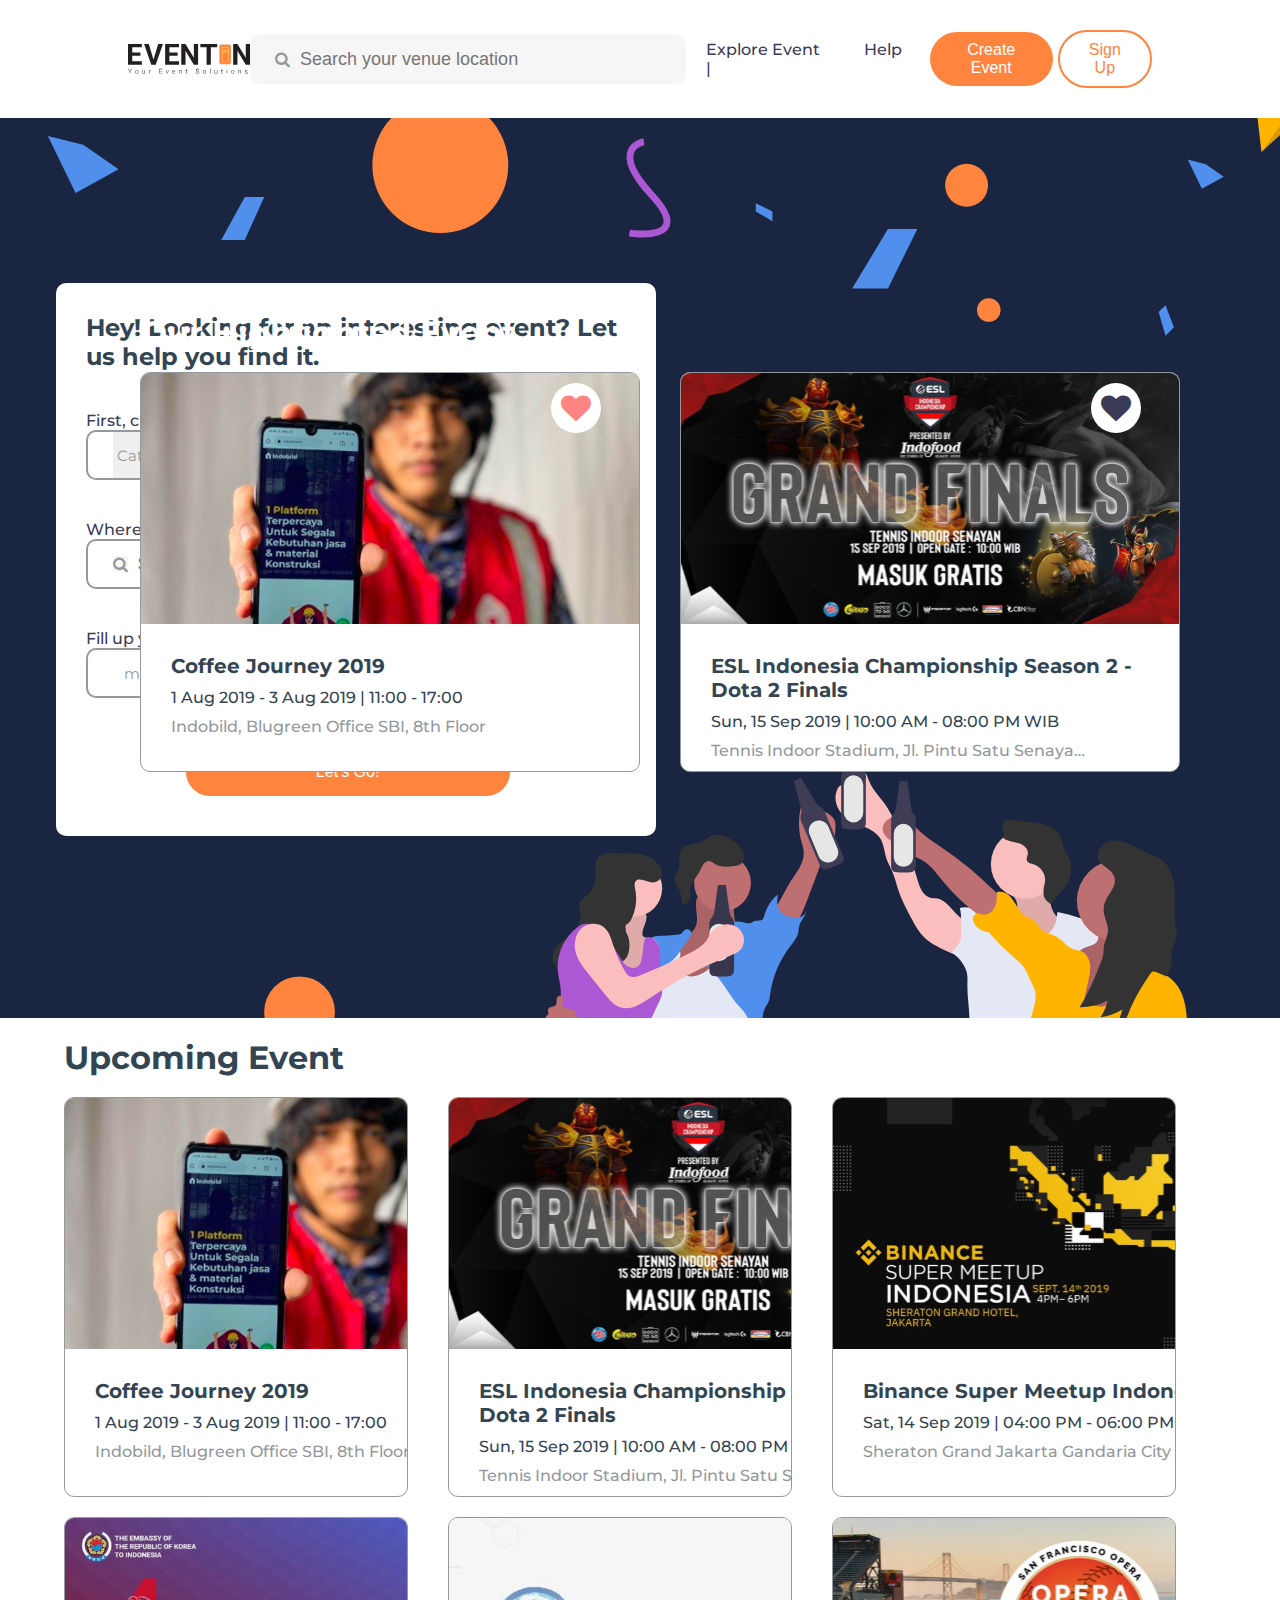
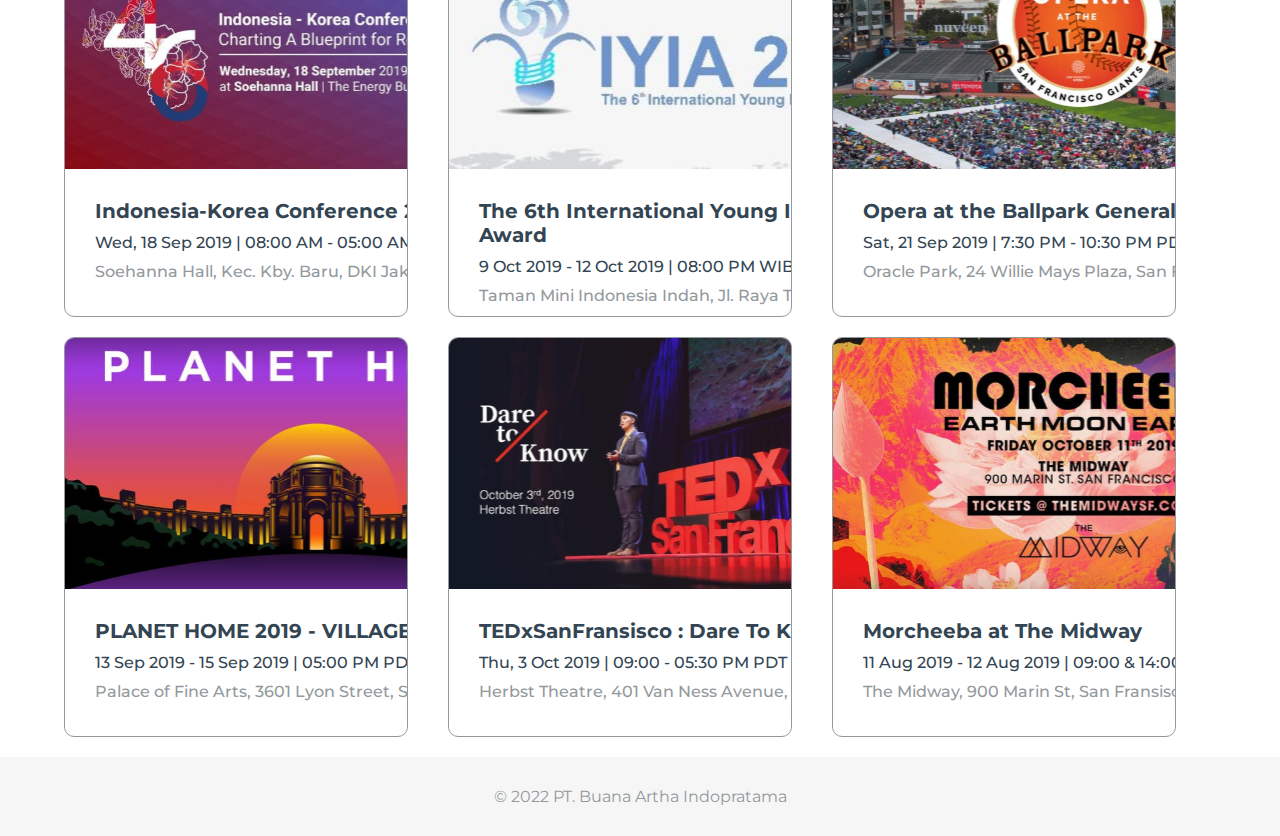
<file: index.html>
<html lang="en">
<head>
    <meta charset="UTF-8">
    <meta http-equiv="X-UA-Compatible" content="IE=edge">
    <meta name="viewport" content="width=device-width, initial-scale=1.0">
    <title>Indobild Test</title>
    <link rel="stylesheet" href="index.css">
    <link rel="stylesheet" href="https://cdnjs.cloudflare.com/ajax/libs/font-awesome/4.7.0/css/font-awesome.min.css">
</head>
<body>
    <header>
        <img class="logo" src="src/logo.svg" alt="404 not found">
        <div class="box">
            <i class="fa fa-search"></i>
            <input type="text" placeholder="Search your venue location">
        </div>
        <nav>
            <ul class="nav_link">
                <li><a href="#">Explore Event</a></li>
                <li><a href="#">Help</a></li>
                <li>|</li>
            </ul>
        </nav>
        <a href="#"><button class="highlightbutton">Create Event</button></a>
        <a href="#"><button class="nonhgbutton">Sign Up</button></a>
    </header>

    <div class="jumbotron">
        <div class="container">
            <div class="modal">
            <h2>Hey! Looking for an interesting event? Let us help you find it.</h2>
            <form action="">
                <ul>
                    <li>
                        <label for="category">First, choose a category that you want.</label>
                        <div class="custom-select">
                            <select placeholder="Category Event" name="category" id="category">
                                <option value="#" selected>Category Event</option>
                                <option value="#">Konser</option>
                                <option value="#">Tournament</option>
                                <option value="#">Event</option>
                            </select>
                        </div>
                    </li>
                    <li>
                        <label for="location">Where do you want to go?</label>
                        <div class="form-search">
                            <i class="fa fa-search"></i>
                            <input type="text" placeholder="Search Location" name="location" id="location">
                        </div>
                    </li>
                    <li>
                        <label for="date">Fill up your free time!</label>
                        <div class="form-date">
                            <input type="date" placeholder="Pick a Date!" name="date" id="date">
                        </div>
                    </li>
                    <button type="submit">Let's Go!</button>
                </ul>
            </form>
            </div>
            <div class="event-highlight">
                <h1>Our Highlighted Event</h1>
                <div class="event">
                    <div class="grid">
                        <a href="detail.html" class="grid-item">
                        <div class="card">  
                        <div class="liked">
                            <div class="on-liked">
                                <i class="fa fa-heart"></i>
                            </div>
                        </div>
                        <img class="card-img" src="src/FB-Event-1.svg" alt="">
                        <div class="card-content">
                            <h1 class="card-header">Coffee Journey 2019</h1>
                            <p class="card-time">1 Aug 2019 - 3 Aug 2019 | 11:00 - 17:00</p>
                            <p class="card-location">Indobild, Blugreen Office SBI, 8th Floor</p>
                        </div>
                    </div>
                </a>
            </div>
            <div class="grid">
                <a href="detail.html" class="grid-item">
                    <div class="card">
                        <div class="liked">
                            <div class="off-liked">
                                <i class="fa fa-heart"></i>
                            </div>
                        </div>  
                        <img class="card-img" src="src/FB-Event-2.svg" alt="">
                        <div class="card-content">
                            <h1 class="card-header">ESL Indonesia Championship Season 2 - Dota 2 Finals</h1>
                            <p class="card-time">Sun, 15 Sep 2019 | 10:00 AM - 08:00 PM WIB</p>
                            <p class="card-location">Tennis Indoor Stadium, Jl. Pintu Satu Senaya…</p>
                        </div>
                    </div>
                </a>
            </div>
                </div>
            </div>
        </div>
    </div>

    <div class="container">
        <h1 class="event-header">Upcoming Event</h1>
        <div class="event">
            <div class="grid">
                <a href="detail.html" class="grid-item">
                    <div class="card">  
                        <div class="liked">
                            <div class="on-liked">
                                <i class="fa fa-heart"></i>
                            </div>
                        </div>
                        <img class="card-img" src="src/FB-Event-1.svg" alt="">
                        <div class="card-content">
                            <h1 class="card-header">Coffee Journey 2019</h1>
                            <p class="card-time">1 Aug 2019 - 3 Aug 2019 | 11:00 - 17:00</p>
                            <p class="card-location">Indobild, Blugreen Office SBI, 8th Floor</p>
                        </div>
                    </div>
                </a>
            </div>
            <div class="grid">
                <a href="detail.html" class="grid-item">
                    <div class="card">
                        <div class="liked">
                            <div class="off-liked">
                                <i class="fa fa-heart"></i>
                            </div>
                        </div>  
                        <img class="card-img" src="src/FB-Event-2.svg" alt="">
                        <div class="card-content">
                            <h1 class="card-header">ESL Indonesia Championship Season 2 - Dota 2 Finals</h1>
                            <p class="card-time">Sun, 15 Sep 2019 | 10:00 AM - 08:00 PM WIB</p>
                            <p class="card-location">Tennis Indoor Stadium, Jl. Pintu Satu Senaya…</p>
                        </div>
                    </div>
                </a>
            </div>
            <div class="grid">
                <a href="detail.html" class="grid-item">
                    <div class="card">
                        <div class="liked">
                            <div class="off-liked">
                                <i class="fa fa-heart"></i>
                            </div>
                        </div>
                        <img class="card-img" src="src/FB-Event-3.svg" alt="">
                        <div class="card-content">
                            <h1 class="card-header">Binance Super Meetup Indonesia</h1>
                            <p class="card-time">Sat, 14 Sep 2019 | 04:00 PM - 06:00 PM WIB</p>
                            <p class="card-location">Sheraton Grand Jakarta Gandaria City Hotel…</p>
                        </div>
                    </div>
                </a>
            </div>
        </div>

        <div class="event">
            <div class="grid">
                <a href="detail.html" class="grid-item">
                    <div class="card">  
                        <div class="liked">
                            <div class="on-liked">
                                <i class="fa fa-heart"></i>
                            </div>
                        </div>
                        <img class="card-img" src="src/FB-Event-4.svg" alt="">
                        <div class="card-content">
                            <h1 class="card-header">Indonesia-Korea Conference 2019</h1>
                            <p class="card-time">Wed, 18 Sep 2019 | 08:00 AM - 05:00 AM WIB</p>
                            <p class="card-location">Soehanna Hall, Kec. Kby. Baru, DKI Jakarta</p>
                        </div>
                    </div>
                </a>
            </div>
            <div class="grid">
                <a href="detail.html" class="grid-item">
                    <div class="card">
                        <div class="liked">
                            <div class="on-liked">
                                <i class="fa fa-heart"></i>
                            </div>
                        </div>  
                        <img class="card-img" src="src/FB-Event-5.svg" alt="">
                        <div class="card-content">
                            <h1 class="card-header">The 6th International Young Investors Award</h1>
                            <p class="card-time">9 Oct 2019 - 12 Oct 2019 | 08:00 PM WIB</p>
                            <p class="card-location">Taman Mini Indonesia Indah, Jl. Raya Taman…</p>
                        </div>
                    </div>
                </a>
            </div>
            <div class="grid">
                <a href="detail.html" class="grid-item">
                    <div class="card">
                        <div class="liked">
                            <div class="off-liked">
                                <i class="fa fa-heart"></i>
                            </div>
                        </div>
                        <img class="card-img" src="src/FB-Event-6.svg" alt="">
                        <div class="card-content">
                            <h1 class="card-header">Opera at the Ballpark General Admission</h1>
                            <p class="card-time">Sat, 21 Sep 2019 | 7:30 PM - 10:30 PM PDT</p>
                            <p class="card-location">Oracle Park, 24 Willie Mays Plaza, San Fransis…</p>
                        </div>
                    </div>
                </a>
            </div>
        </div>

        <div class="event">
            <div class="grid">
                <a href="detail.html" class="grid-item">
                    <div class="card">  
                        <div class="liked">
                            <div class="off-liked">
                                <i class="fa fa-heart"></i>
                            </div>
                        </div>
                        <img class="card-img" src="src/FB-Event-7.svg" alt="">
                        <div class="card-content">
                            <h1 class="card-header">PLANET HOME 2019 - VILLAGE</h1>
                            <p class="card-time">13 Sep 2019 - 15 Sep 2019 | 05:00 PM PDT</p>
                            <p class="card-location">Palace of Fine Arts, 3601 Lyon Street, San Fra…</p>
                        </div>
                    </div>
                </a>
            </div>
            <div class="grid">
                <a href="detail.html" class="grid-item">
                    <div class="card">
                        <div class="liked">
                            <div class="off-liked">
                                <i class="fa fa-heart"></i>
                            </div>
                        </div>  
                        <img class="card-img" src="src/FB-Event-8.svg" alt="">
                        <div class="card-content">
                            <h1 class="card-header">TEDxSanFransisco : Dare To Know</h1>
                            <p class="card-time">Thu, 3 Oct 2019 | 09:00 - 05:30 PM PDT</p>
                            <p class="card-location">Herbst Theatre, 401 Van Ness Avenue, San Fr…</p>
                        </div>
                    </div>
                </a>
            </div>
            <div class="grid">
                <a href="detail.html" class="grid-item">
                    <div class="card">
                        <div class="liked">
                            <div class="on-liked">
                                <i class="fa fa-heart"></i>
                            </div>
                        </div>
                        <img class="card-img" src="src/FB-Event-9.svg" alt="">
                        <div class="card-content">
                            <h1 class="card-header">Morcheeba at The Midway</h1>
                            <p class="card-time">11 Aug 2019 - 12 Aug 2019 | 09:00 & 14:00</p>
                            <p class="card-location">The Midway, 900 Marin St, San Fransisco</p>
                        </div>
                    </div>
                </a>
            </div>
        </div>
    </div>
</body>
<footer>
    <p> © 2022 PT. Buana Artha Indopratama</p>
</footer>
</html>
</file>
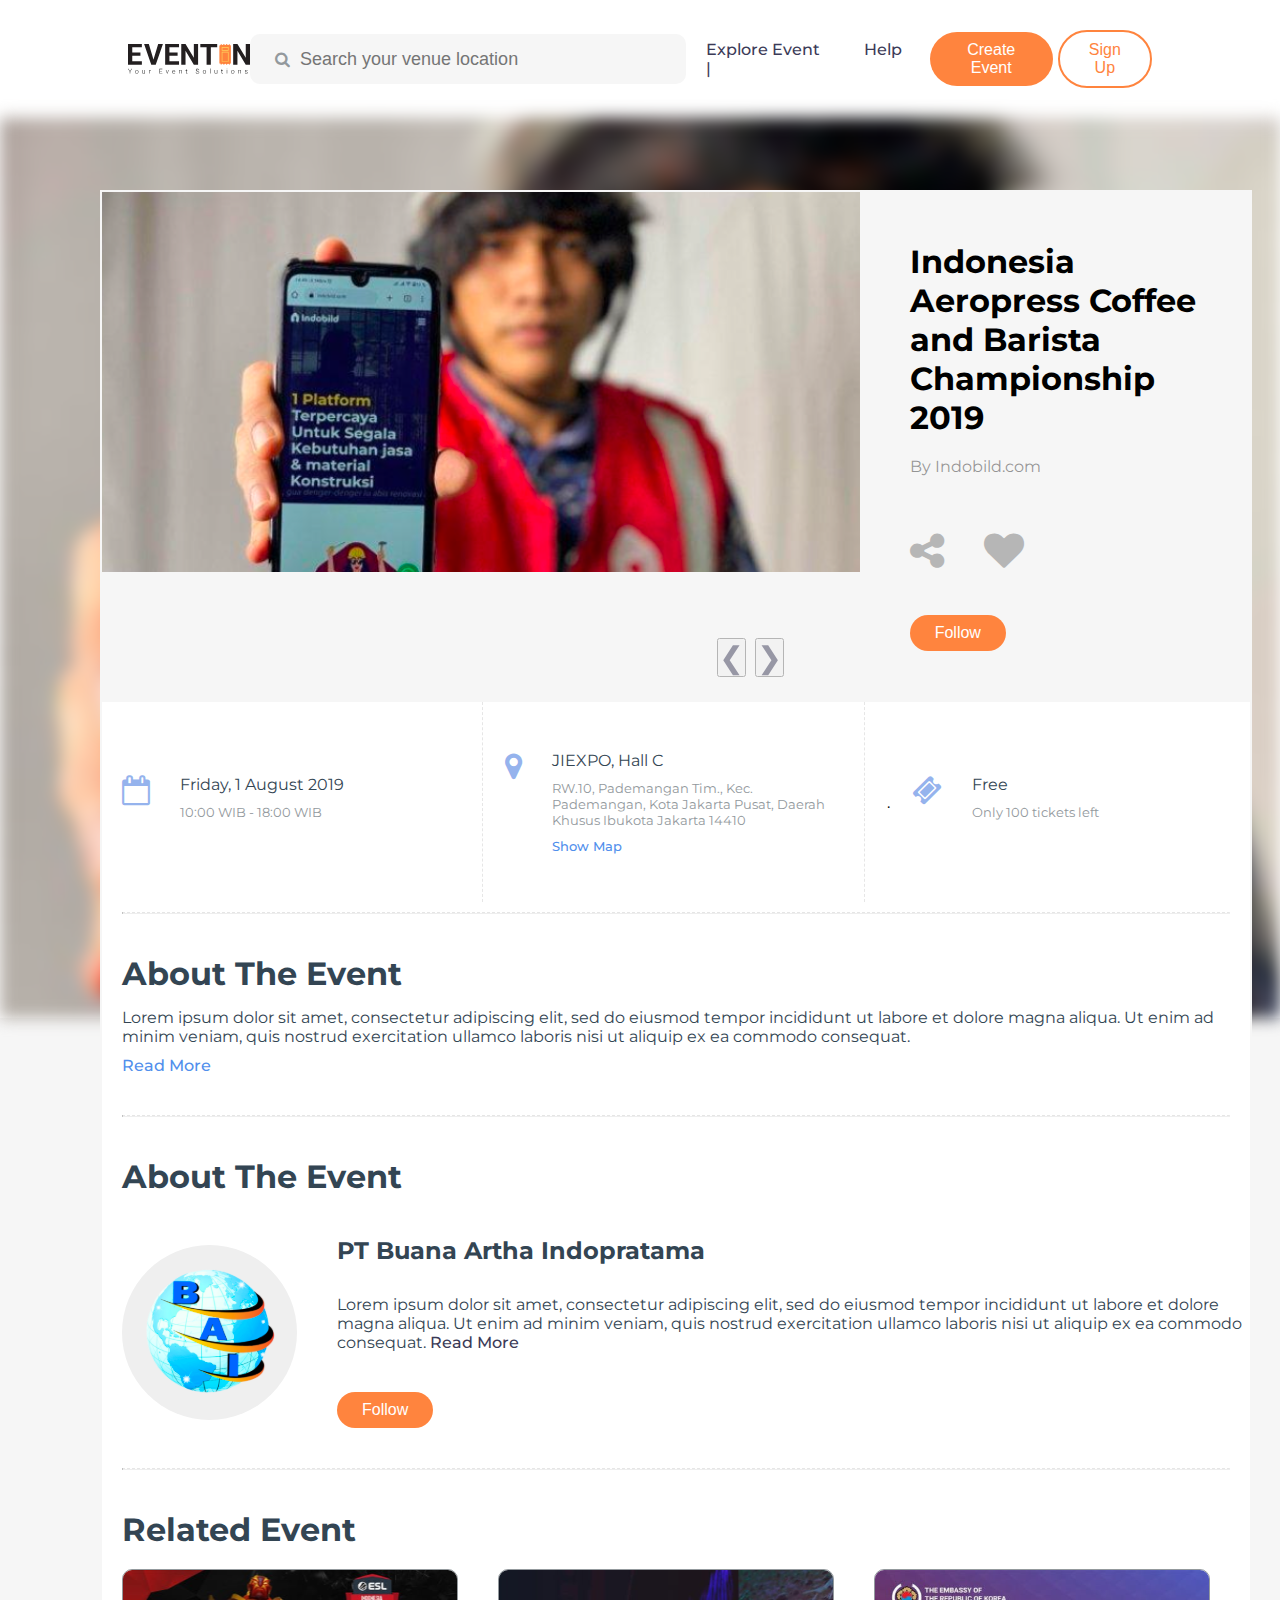
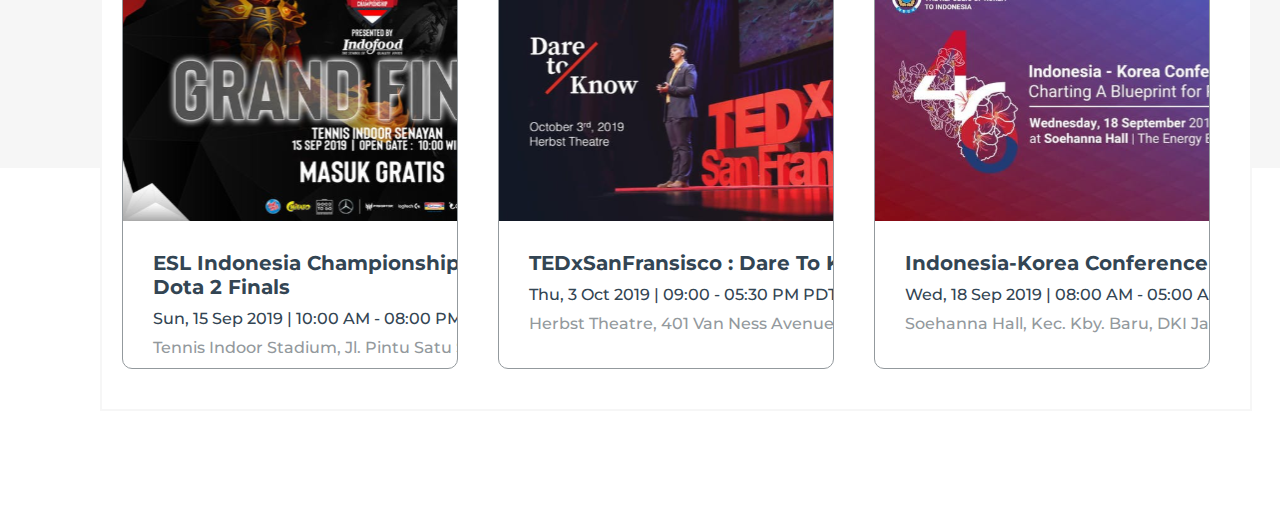
<file: detail.html>
<html lang="en">
<head>
    <meta charset="UTF-8">
    <meta http-equiv="X-UA-Compatible" content="IE=edge">
    <meta name="viewport" content="width=device-width, initial-scale=1.0">
    <link rel="stylesheet" href="detail.css">
    <link rel="stylesheet" href="https://cdnjs.cloudflare.com/ajax/libs/font-awesome/4.7.0/css/font-awesome.min.css">
    <title>Detail</title>
</head>
<body>
    <header>
        <img class="logo" src="src/logo.svg" alt="404 not found">
        <div class="box">
            <i class="fa fa-search"></i>
            <input type="text" placeholder="Search your venue location">
        </div>
        <nav>
            <ul class="nav_link">
                <li><a href="index.html">Explore Event</a></li>
                <li><a href="#">Help</a></li>
                <li>|</li>
            </ul>
        </nav>
        <a href="#"><button class="highlightbutton">Create Event</button></a>
        <a href="#"><button class="nonhgbutton">Sign Up</button></a>
    </header>
    <div class="jumbotron">
    </div>
    <div class="container">
        <div class="modal">
            <div class="headline">
                <div class="headline-img">
                    <img class="mySlides" src="src/FB-Event-1.svg">
                    <img class="mySlides" src="src/FB-Event-2.svg">
                    <img class="mySlides" src="src/FB-Event-3.svg">
                    <img class="mySlides" src="src/FB-Event-4.svg">

                    <button class="btn-left" onclick="plusDivs(-1)">&#10094;</button>
                    <button class="btn-right" onclick="plusDivs(1)">&#10095;</button>
                </div>
                <div class="headline-detail">
                    <h1>Indonesia Aeropress Coffee and Barista Championship 2019</h1>
                    <p>By Indobild.com</p>
                    <div class="headline-icon">
                        <i class="fa fa-share-alt"></i>
                        <i class="fa fa-heart"></i>
                    </div>
                    <button>Follow</button>
                </div>
            </div>
            <div class="detail">
                <div class="event-detail">
                    <i class="fa fa-calendar-o" aria-hidden="true"></i>
                    <div>
                        <p class="detail-title">Friday, 1 August 2019</p>
                        <p class="description">10:00 WIB - 18:00 WIB</p>
                    </div>
                </div>
                <div class="vl"></div>
                <div class="event-detail">
                    <i class="fa fa-map-marker" aria-hidden="true"></i>
                    <div>
                        <p class="detail-title">JIEXPO, Hall C</p>
                        <p class="description">RW.10, Pademangan Tim., Kec. Pademangan, Kota Jakarta Pusat, Daerah Khusus Ibukota Jakarta 14410</p>
                        <a href="#">Show Map</a>
                    </div>
                </div>
                <div class="vl"></div>.
                <div class="event-detail">
                    <i class="fa fa-ticket" aria-hidden="true"></i>
                    <div>
                        <p class="detail-title">Free</p>
                        <p class="description">Only 100 tickets left</p>
                    </div>
                </div>
            </div>
            <hr class="dashed">
            <div class="about">
                <h1>About The Event</h1>
                <p>Lorem ipsum dolor sit amet, consectetur adipiscing elit, sed do eiusmod tempor incididunt ut labore et dolore magna aliqua. Ut enim ad minim veniam, quis nostrud exercitation ullamco laboris nisi ut aliquip ex ea commodo consequat.</p>
                <a href="#">Read More</a>
            </div>
            <hr class="dashed">
            <div class="profile">
                <h1>About The Event</h1>
                <div class="profile-content">
                    <img src="src/organizer.svg" alt="">
                    <div>
                        <h2>PT Buana Artha Indopratama</h2>
                        <p class="profile-text">Lorem ipsum dolor sit amet, consectetur adipiscing elit, sed do eiusmod 
                            tempor incididunt ut labore et dolore magna aliqua. Ut enim ad minim veniam, 
                            quis nostrud exercitation ullamco laboris nisi ut aliquip ex ea commodo consequat. <a href="#">Read More</a></p>
                        <button>Follow</button>
                    </div>
                </div>
            </div>

            <hr class="dashed">
            <div class="related-event">
                <h1>Related Event</h1>
                <div class="event">
                    <div class="grid">
                        <a href="/detail.html" class="grid-item">
                        <div class="card">
                        <div class="liked">
                            <div class="off-liked">
                                <i class="fa fa-heart"></i>
                            </div>
                        </div>  
                        <img class="card-img" src="src/FB-Event-2.svg" alt="">
                        <div class="card-content">
                            <h1 class="card-header">ESL Indonesia Championship Season 2 - Dota 2 Finals</h1>
                            <p class="card-time">Sun, 15 Sep 2019 | 10:00 AM - 08:00 PM WIB</p>
                            <p class="card-location">Tennis Indoor Stadium, Jl. Pintu Satu Senaya…</p>
                        </div>
                    </div>
                </a>
            </div>
            <div class="grid">
                <a href="/detail.html" class="grid-item">
                    <div class="card">
                        <div class="liked">
                            <div class="off-liked">
                                <i class="fa fa-heart"></i>
                            </div>
                        </div>  
                        <img class="card-img" src="src/FB-Event-8.svg" alt="">
                        <div class="card-content">
                            <h1 class="card-header">TEDxSanFransisco : Dare To Know</h1>
                            <p class="card-time">Thu, 3 Oct 2019 | 09:00 - 05:30 PM PDT</p>
                            <p class="card-location">Herbst Theatre, 401 Van Ness Avenue, San Fr…</p>
                        </div>
                    </div>
                </a>
            </div>
            <div class="grid">
                <a href="/detail.html" class="grid-item">
                    <div class="card">  
                        <div class="liked">
                            <div class="on-liked">
                                <i class="fa fa-heart"></i>
                            </div>
                        </div>
                        <img class="card-img" src="src/FB-Event-4.svg" alt="">
                        <div class="card-content">
                            <h1 class="card-header">Indonesia-Korea Conference 2019</h1>
                            <p class="card-time">Wed, 18 Sep 2019 | 08:00 AM - 05:00 AM WIB</p>
                            <p class="card-location">Soehanna Hall, Kec. Kby. Baru, DKI Jakarta</p>
                        </div>
                    </div>
                </a>
            </div>
                </div>
            </div>
        </div>
    </div>
</body>
<footer>
    <p> © 2022 PT. Buana Artha Indopratama</p>
</footer>
<script>
var slideIndex = 1;
showDivs(slideIndex);

function plusDivs(n) {
  showDivs(slideIndex += n);
}

function showDivs(n) {
  var i;
  var x = document.getElementsByClassName("mySlides");
  if (n > x.length) {slideIndex = 1}
  if (n < 1) {slideIndex = x.length}
  for (i = 0; i < x.length; i++) {
    x[i].style.display = "none";  
  }
  x[slideIndex-1].style.display = "block";  
}
</script>
</html>
</file>
<file: index.css>
@import url('https://fonts.googleapis.com/css2?family=Montserrat:wght@600&display=swap');
body{
font-family: 'Montserrat', sans-serif;
}
/* navbar section */
*{
    box-sizing: border-box;
    margin: 0;
    padding: 0;
    /* warna */
}

.container {
  width: 90%;
  max-width: 1550px;
  margin: 0 auto;
}

li, a, button{
    
    font-weight: 500;
    font-size: 16px;
    color: #3B3A57;
    /* warna */
    text-decoration: none;
}

header{
    display: flex;
    justify-content: flex-end;
    align-items: center;
    padding: 30px 10%;
}

.box{
    background-color: #F6F6F6;
    width: 500px;
    height: 50px;
    border-radius: 10px;
    display: flex;
    align-items: center;
    padding: 0px 25px;
    color: #93999D;
    margin-right: auto;
}

input{
    width: 240px;
    margin-left: 10px;
    border: none;
    outline: none;
    background: none;
    font-size: 18px;
}

.fa-search{
    background-color: #F6F6F6;
    cursor: pointer;
}

.logo{
    cursor: pointer;
    margin-right: auto;
}

.nav_link{
    list-style: none;
}

.nav_link li{
    display: inline-block;
    padding: 0px 20px;
}

.nav_link li a{
    transition: all 0.3s ease 0s;
}

.highlightbutton{
    padding: 9px 25px;
    background-color: #FF843E;
    border: none;
    border-radius: 50px;
    cursor: pointer;
    transition: all 0.3s ease 0s;
    color: white;
}

.nonhgbutton{
    margin-left: 5px;
    padding: 9px 25px;
    background-color: white;
    border: 2px solid #FF843E;
    border-radius: 50px;
    cursor: pointer;
    transition: all 0.3s ease 0s;
    color: #FF843E;
}

/* jumbtron section */
.jumbotron{
    background-image: url("./src/header.svg");
    width: 100%;
    background-position: center;
    background-repeat: no-repeat;
    background-size: cover;
    height: 100%;
    position: relative;
}

.modal{
    background-color: white;
    border-radius: 10px;
    color: #334553;
    font-weight: bold;
    width: 600px;
    padding: 30px;
    margin: 30px;
    left: 2%;
    top: 15%;
    position: absolute;
}

.event-highlight{
    position: absolute;
    top: 15%;
    right: 0%;
    padding: 30px;
    margin: 30px;
    color: white;
}

form ul li{
    display: flex;
    flex-direction: column;
    margin-top: 40px;
}

form ul li div{
    background-color: white;
    width: 100%;
    height: 50px;
    border: 2px solid #93999D;
    border-radius: 10px;
    padding: 0px 25px;
    color: #93999D;
    margin-right: auto;
    
}

form ul button{
    padding: 15px 25px;
    background-color: #FF843E;
    border: none;
    border-radius: 50px;
    cursor: pointer;
    transition: all 0.3s ease 0s;
    color: white;
    margin: 50px 70px 10px 100px;
    width: 60%;
}

/* event card */
.event {
    margin: 20px 0px 20px 0px;
    color: #334553;
    display: flex;
    justify-content: center;
    align-items: center;
}

.event-header{
    color: #334553;
    margin: 20px 0px 20px 0px;
}

.grid{
    display: grid;
    width: 500px;
    height: 400px;
    margin-right: 40px;
}

.grid-item{
    overflow: hidden;
    cursor: pointer;
    background-color: white;
    transition: 0.2s;
    border-radius: 10px;
    border: 1px solid #93999D;
}

.card{
    width: 500px;
    position: relative;
}

.liked{
    width: 50px;
    height: 50px;
    position: absolute;
    background-color: white;
    border-radius: 50px;
    right: 40;
    top: 10;
}

.on-liked i{
    position: absolute;
    top: 10;
    right: 10;
    font-size: 30px;
    color: rgba(255, 99, 99, 0.8);;
}

.off-liked i{
    position: absolute;
    top: 10;
    right: 10;
    font-size: 30px;
}

.card-img{
    display: block;
    width: 100%;
    height: auto;
    object-fit: contain;
}

.card-content{
    padding: 30px;
}

.card-header{
    font-size: 20px;
    font-weight: bolder;
    color: #334553;
    margin-bottom: 1,5rem;
}

.card-time{
    margin-top: 10px;
    margin-bottom: 10px;
    color: #334553;
    
}

.card-location{
    color: #93999D;
}

footer{
    padding: 30px;
    background-color: #F6F6F6;
}

footer p{
    background-color: #F6F6F6;
    color: #93999D;
    text-align: center;
}

.form-search{
    display: flex;
    align-items: center;
}

.form-date{
    display: flex;
    align-items: center;
    color: #93999D;
}
.form-date input{
    width: 100%;
    height: 100%;
    border: none;
    font-family: 'Montserrat', sans-serif;
    font-size: 15px;
    color: #93999D;
}

.custom-select select{
    width: 100%;
    height: 100%;
    border: none;
    font-family: 'Montserrat', sans-serif;
    font-size: 15px;
    color: #93999D;
}
</file>
<file: detail.css>
@import url('https://fonts.googleapis.com/css2?family=Montserrat:wght@600&display=swap');
body{
font-family: 'Montserrat', sans-serif;
}
/* navbar section */
*{
    box-sizing: border-box;
    margin: 0;
    padding: 0;
    /* warna */
}

.jumbotron{
    position: relative;
    filter: blur(8px);
    width: 100%;
    height: 500px;
    background-position: center;
    background-repeat: no-repeat;
    background-size: cover;
    height: 100%;
    background-image: url("src/FB-Event-1.svg");
}

.container {
  width: 90%;
  max-width: 1550px;
  margin: 0 auto;
  position: absolute;
  top: 10%;
  right: 10%;
}

.dashed{
border-top: 1.5px dashed #E6E6E6;
margin-left: 20px;
margin-right: 20px;
}

li, a, button{
    
    font-weight: 500;
    font-size: 16px;
    color: #3B3A57;
    /* warna */
    text-decoration: none;
}

header{
    display: flex;
    justify-content: flex-end;
    align-items: center;
    padding: 30px 10%;
}

.box{
    background-color: #F6F6F6;
    width: 500px;
    height: 50px;
    border-radius: 10px;
    display: flex;
    align-items: center;
    padding: 0px 25px;
    color: #93999D;
    margin-right: auto;
}

input{
    width: 240px;
    margin-left: 10px;
    border: none;
    outline: none;
    background: none;
    font-size: 18px;
}

.fa-search{
    background-color: #F6F6F6;
    cursor: pointer;
}

.logo{
    cursor: pointer;
    margin-right: auto;
}

.nav_link{
    list-style: none;
}

.nav_link li{
    display: inline-block;
    padding: 0px 20px;
}

.nav_link li a{
    transition: all 0.3s ease 0s;
}

.highlightbutton{
    padding: 9px 25px;
    background-color: #FF843E;
    border: none;
    border-radius: 50px;
    cursor: pointer;
    transition: all 0.3s ease 0s;
    color: white;
}

.nonhgbutton{
    margin-left: 5px;
    padding: 9px 25px;
    background-color: white;
    border: 2px solid #FF843E;
    border-radius: 50px;
    cursor: pointer;
    transition: all 0.3s ease 0s;
    color: #FF843E;
}

.modal{
    margin: 100px;
    width: 100%;
    /* position: absolute; */
    background-color: white;
    border: 2px solid #F6F6F6;
}

.headline{
    display: flex;
    height: 510px;
    background-color: #F6F6F6;
}

.headline-img{
    width: 66%;
    position: relative;
}


.headline-img img{
    width: 100%;
}

.btn-right{
    font-size: 30px;
    opacity: 50%;
    position: absolute;
    bottom: 5%;
    right: 10%;
}

.btn-left{
    font-size: 30px;
    opacity: 50%;
    position: absolute;
    bottom: 5%;
    right: 15%;

}

.headline-detail{
    width: 34%;
    padding: 50px;
}

.headline-icon{
    color: #B6B6B6;
    font-size: 40px;
    margin-bottom: 40px;
}

.headline-icon i{
    margin-right: 30px;
}
.headline-detail p{
    color: rgba(51, 51, 51, 0.5);
    margin-top: 20px;
    margin-bottom: 50px;
}

.headline-detail button{
    padding: 9px 25px;
    background-color: #FF843E;
    border: none;
    border-radius: 50px;
    cursor: pointer;
    transition: all 0.3s ease 0s;
    color: white;
}

.detail{
    margin-bottom: 10px;
    display: flex;
    justify-content: space-between;
    align-items: center;
    padding-left: 20px;
}

.event-detail{
    width: 30%;
    display: flex;
}

.event-detail i{
    margin-right: 30px;
    font-size: 30px;
    color: rgba(43, 103, 219, 0.5);
}
.event-detail a{
    color: #518FEC;
    font-size: 13px;
}

.vl{
      border-left: 1.5px dashed #E6E6E6;
  height: 200px;
}

.detail-title{
    color: #334553;
}

.description{
    color: #93999D;
    font-size: small;
    margin-top: 10px;
    margin-bottom: 10px;
}
.about{
    color: #334553;
    margin-top: 40px;
    margin-bottom: 40px;
    padding-left: 20px;
}

.about p{
    margin-top: 15px;
    margin-bottom: 10px;
}

.about a{
    color: #518FEC;
}

.profile{
    color: #334553;
    margin-top: 40px;
    margin-bottom: 40px;
    padding-left: 20px;
}

.profile-content{
    color: #334553;
    margin-top: 40px;
    margin-bottom: 40px;
    display: flex;
    align-items: center;
}

.profile-content img{
    margin-right: 40px;
}

.profile-text{
    margin-bottom: 40px;
    margin-top: 30px;
}

.profile-content button{
    padding: 9px 25px;
    background-color: #FF843E;
    border: none;
    border-radius: 50px;
    cursor: pointer;
    transition: all 0.3s ease 0s;
    color: white;
}

.related-event{
    color: #334553;
    margin-top: 40px;
    margin-bottom: 40px;
    padding-left: 20px;
}

footer{
    padding: 30px;
    background-color: #F6F6F6;
}

footer p{
    background-color: #F6F6F6;
    color: #93999D;
    text-align: center;
    margin-top: 55%;
}

.mySlides {
    display:none;
}

.grid{
    display: grid;
    width: 500px;
    height: 400px;
    margin-right: 40px;
}

.grid-item{
    overflow: hidden;
    cursor: pointer;
    transition: 0.2s;
    border-radius: 10px;
    border: 1px solid #93999D;
}

.card{
    width: 500px;
    position: relative;
}

.liked{
    width: 50px;
    height: 50px;
    position: absolute;
    background-color: white;
    border-radius: 50px;
    right: 40;
    top: 10;
}

.on-liked i{
    position: absolute;
    top: 10;
    right: 10;
    font-size: 30px;
    color: rgba(255, 99, 99, 0.8);;
}

.off-liked i{
    position: absolute;
    top: 10;
    right: 10;
    font-size: 30px;
}

.card-img{
    display: block;
    width: 100%;
    height: auto;
    object-fit: contain;
}

.card-content{
    padding: 30px;
}

.card-header{
    font-size: 20px;
    font-weight: bolder;
    color: #334553;
    margin-bottom: 1,5rem;
}

.card-time{
    margin-top: 10px;
    margin-bottom: 10px;
    color: #334553;
    
}

.card-location{
    color: #93999D;
}

.event {
    margin: 20px 0px 20px 0px;
    color: #334553;
    display: flex;
    justify-content: center;
    align-items: center;
}
</file>
